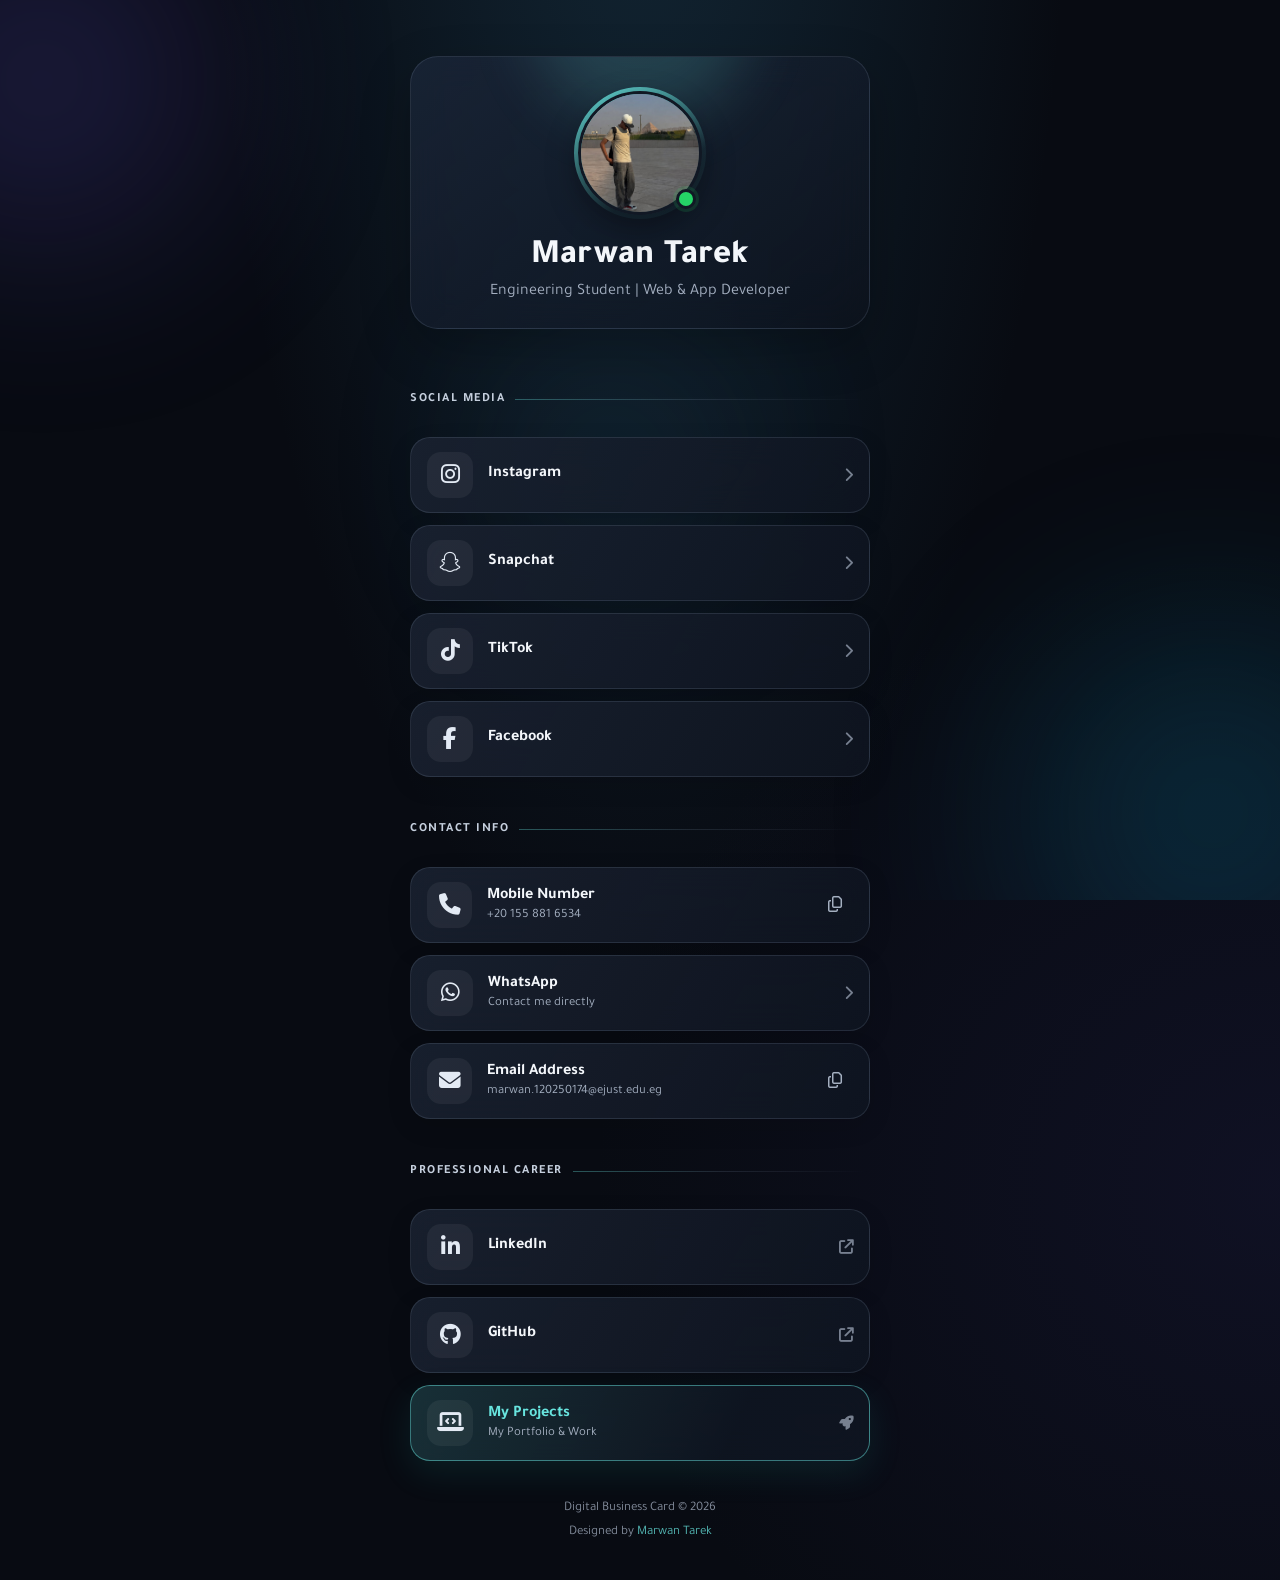
<file: index.html>
<!DOCTYPE html>
<html lang="en">
<head>
    <meta charset="UTF-8">
    <meta name="viewport" content="width=device-width, initial-scale=1.0">
    <meta name="description" content="Marwan Tarek's digital business card, professional links, and selected web projects.">
    <title>Marwan Tarek</title>
    <link rel="stylesheet" href="style.css">
    <link rel="stylesheet" href="https://cdnjs.cloudflare.com/ajax/libs/font-awesome/6.4.0/css/all.min.css">
    <link href="https://fonts.googleapis.com/css2?family=Tajawal:wght@400;500;700;800&display=swap" rel="stylesheet">
</head>
<body>

    <div class="background">
        <div class="blob blob-1"></div>
        <div class="blob blob-2"></div>
        <div class="blob blob-3"></div>
    </div>

    <div id="toast" role="status" aria-live="polite" aria-atomic="true"><i class="fa-solid fa-check" aria-hidden="true"></i><span>Copied to clipboard!</span></div>

    <div class="container">
        
        <header class="profile-header fade-in">
            <div class="img-box">
                <img src="pic/pic.jpg" alt="Marwan Tarek" class="profile-img">
                <div class="online-dot"></div>
            </div>
            <h1 class="name">Marwan Tarek</h1>
            <p class="bio">Engineering Student | Web & App Developer</p>
        </header>

        <main class="links-wrapper">
            
            <h2 class="section-title fade-in"><span>Social Media</span></h2>

            <a href="https://www.instagram.com/itsengmarwan" target="_blank" rel="noopener noreferrer" class="card instagram fade-in-up delay-1">
                <div class="icon-box"><i class="fa-brands fa-instagram"></i></div>
                <div class="text-box"><h3>Instagram</h3></div>
                <i class="fa-solid fa-chevron-right arrow"></i>
            </a>

            <a href="https://www.snapchat.com/add/mtg-6" target="_blank" rel="noopener noreferrer" class="card snapchat fade-in-up delay-2">
                <div class="icon-box"><i class="fa-brands fa-snapchat"></i></div>
                <div class="text-box"><h3>Snapchat</h3></div>
                <i class="fa-solid fa-chevron-right arrow"></i>
            </a>

            <a href="https://www.tiktok.com/@itsengmarwan" target="_blank" rel="noopener noreferrer" class="card tiktok fade-in-up delay-3">
                <div class="icon-box"><i class="fa-brands fa-tiktok"></i></div>
                <div class="text-box"><h3>TikTok</h3></div>
                <i class="fa-solid fa-chevron-right arrow"></i>
            </a>

            <a href="https://www.facebook.com/share/175hGENDYa/" target="_blank" rel="noopener noreferrer" class="card facebook fade-in-up delay-4">
                <div class="icon-box"><i class="fa-brands fa-facebook-f"></i></div>
                <div class="text-box"><h3>Facebook</h3></div>
                <i class="fa-solid fa-chevron-right arrow"></i>
            </a>

            <h2 class="section-title fade-in"><span>Contact Info</span></h2>

            <div class="card contact-card fade-in-up delay-5">
                <a class="contact-link" href="tel:+201558816534">
                    <div class="icon-box phone"><i class="fa-solid fa-phone" aria-hidden="true"></i></div>
                    <div class="text-box">
                        <h3>Mobile Number</h3>
                        <p>+20 155 881 6534</p>
                    </div>
                </a>
                <button type="button" class="copy-button" data-copy-value="+201558816534" aria-label="Copy mobile number" title="Copy mobile number">
                    <i class="fa-regular fa-copy" aria-hidden="true"></i>
                </button>
            </div>

            <a href="https://wa.me/201558816534" target="_blank" rel="noopener noreferrer" class="card whatsapp fade-in-up delay-6">
                <div class="icon-box"><i class="fa-brands fa-whatsapp"></i></div>
                <div class="text-box">
                    <h3>WhatsApp</h3>
                    <p>Contact me directly</p>
                </div>
                <i class="fa-solid fa-chevron-right arrow"></i>
            </a>

            <div class="card contact-card fade-in-up delay-7">
                <a class="contact-link" href="mailto:marwan.120250174@ejust.edu.eg">
                    <div class="icon-box email"><i class="fa-solid fa-envelope" aria-hidden="true"></i></div>
                    <div class="text-box email-text">
                        <h3>Email Address</h3>
                        <p>marwan.120250174@ejust.edu.eg</p>
                    </div>
                </a>
                <button type="button" class="copy-button" data-copy-value="marwan.120250174@ejust.edu.eg" aria-label="Copy email address" title="Copy email address">
                    <i class="fa-regular fa-copy" aria-hidden="true"></i>
                </button>
            </div>

            <h2 class="section-title fade-in"><span>Professional Career</span></h2>

            <a href="https://www.linkedin.com/in/marwan-abosalem-4783263a5" target="_blank" rel="noopener noreferrer" class="card linkedin fade-in-up delay-8">
                <div class="icon-box"><i class="fa-brands fa-linkedin-in"></i></div>
                <div class="text-box"><h3>LinkedIn</h3></div>
                <i class="fa-solid fa-arrow-up-right-from-square arrow"></i>
            </a>

            <a href="https://github.com/itsengmarwan" target="_blank" rel="noopener noreferrer" class="card github fade-in-up delay-9">
                <div class="icon-box"><i class="fa-brands fa-github"></i></div>
                <div class="text-box"><h3>GitHub</h3></div>
                <i class="fa-solid fa-arrow-up-right-from-square arrow"></i>
            </a>

            <a href="projects.html" class="card special-project fade-in-up delay-10">
                <div class="icon-box"><i class="fa-solid fa-laptop-code"></i></div>
                <div class="text-box">
                    <h3>My Projects</h3>
                    <p>My Portfolio & Work</p>
                </div>
                <i class="fa-solid fa-rocket arrow"></i>
            </a>

        </main>

        <footer>
            <p>Digital Business Card &copy; <span data-current-year>2026</span></p>
            <p>Designed by <span class="highlight">Marwan Tarek</span></p>
        </footer>
    </div>

    <script src="script.js"></script>
</body>
</html>
</file>
<file: style.css>
/* ================= المتغيرات والألوان ================= */
:root {
    color-scheme: dark;
    --bg-dark: #080b12;
    --surface: rgba(18, 24, 38, 0.72);
    --surface-hover: rgba(25, 34, 51, 0.9);
    --text-primary: #f4f7fb;
    --text-secondary: #a4afc0;
    --glass-bg: rgba(17, 24, 39, 0.72);
    --glass-border: rgba(167, 188, 218, 0.14);
    --primary-accent: #68e5df;
    --card-radius: 20px;
    --shadow-soft: 0 18px 50px rgba(0, 0, 0, 0.24);
}

* { margin: 0; padding: 0; box-sizing: border-box; -webkit-tap-highlight-color: transparent; }

:focus-visible { outline: 3px solid var(--primary-accent); outline-offset: 4px; }
body {
    font-family: 'Tajawal', sans-serif;
    background:
        radial-gradient(ellipse at 50% -18%, rgba(38, 91, 119, 0.35), transparent 48%),
        radial-gradient(ellipse at 100% 75%, rgba(50, 44, 116, 0.18), transparent 38%),
        var(--bg-dark);
    color: var(--text-primary);
    min-height: 100vh;
    display: flex;
    justify-content: center;
    overflow-x: hidden;
    padding: clamp(24px, 5vw, 56px) 16px 36px;
    direction: ltr; /* جعل الاتجاه من اليسار لليمين لأن النصوص إنجليزية */
}

/* ================= الخلفية المتحركة ================= */
.background {
    position: fixed; inset: 0; z-index: 0; overflow: hidden; pointer-events: none;
}
.blob {
    position: absolute; border-radius: 50%; filter: blur(105px); opacity: 0.23;
    animation: float 10s infinite alternate;
}
.blob-1 { top: -10%; left: -10%; width: 340px; height: 340px; background: #6251cf; }
.blob-2 { bottom: -12%; right: -10%; width: 390px; height: 390px; background: #087f9d; animation-delay: -5s; }
.blob-3 { top: 40%; left: 40%; width: 200px; height: 200px; background: #2d7192; animation-duration: 15s; }

@keyframes float {
    0% { transform: translate(0, 0); }
    100% { transform: translate(30px, 50px); }
}

/* ================= الحاوية والهيدر ================= */
.container { width: 100%; max-width: 460px; z-index: 1; }
.profile-header {
    position: relative; isolation: isolate; overflow: hidden;
    text-align: center; margin-bottom: 30px; padding: 30px 22px 26px;
    border: 1px solid var(--glass-border); border-radius: 28px;
    background: linear-gradient(145deg, rgba(27, 38, 57, 0.78), rgba(13, 18, 29, 0.62));
    box-shadow: var(--shadow-soft);
    backdrop-filter: blur(18px);
}
.profile-header::before {
    content: ''; position: absolute; z-index: -1; width: 220px; height: 220px;
    top: -155px; left: calc(50% - 110px); border-radius: 50%;
    background: rgba(104, 229, 223, 0.16); filter: blur(30px);
}

.img-box { position: relative; width: 132px; height: 132px; margin: 0 auto 18px; padding: 4px; border-radius: 50%; background: linear-gradient(145deg, var(--primary-accent), rgba(104, 229, 223, 0.08) 68%); }
.profile-img {
    width: 100%; height: 100%; border-radius: 50%; object-fit: cover;
    border: 3px solid #111824; box-shadow: 0 12px 32px rgba(0,0,0,0.4);
}
.online-dot {
    position: absolute; bottom: 10px; right: 10px;
    width: 20px; height: 20px; background: #25D366;
    border: 3px solid #111824; border-radius: 50%; box-shadow: 0 0 0 3px rgba(37, 211, 102, 0.14);
}
.name { font-size: clamp(1.8rem, 7vw, 2.15rem); font-weight: 800; letter-spacing: 0.3px; margin-bottom: 5px; }
.bio { color: var(--text-secondary); font-size: 1rem; margin-bottom: 0; }

/* ================= عناوين الأقسام ================= */
.section-title {
    display: flex; align-items: center; gap: 10px; margin: 28px 0 14px;
    color: #c5cfdd; font-size: 0.78rem; font-weight: 700; text-transform: uppercase; letter-spacing: 1.5px;
}
.section-title span { padding: 5px 0; border-radius: 8px; z-index: 2; }
.section-title::after {
    content: ''; flex-grow: 1; height: 1px;
    background: linear-gradient(90deg, rgba(104, 229, 223, 0.35), var(--glass-border), transparent);
}

/* ================= الكروت ================= */
.links-wrapper { display: flex; flex-direction: column; gap: 12px; }

.card {
    display: flex; align-items: center;
    background: linear-gradient(120deg, rgba(26, 34, 49, 0.88), rgba(15, 21, 33, 0.82));
    border: 1px solid var(--glass-border);
    border-radius: var(--card-radius);
    padding: 14px 16px;
    text-decoration: none;
    color: var(--text-primary);
    backdrop-filter: blur(16px);
    box-shadow: 0 8px 24px rgba(0, 0, 0, 0.12);
    transition: transform 0.25s ease, border-color 0.25s ease, background 0.25s ease, box-shadow 0.25s ease;
    position: relative; overflow: hidden; isolation: isolate;
    cursor: pointer;
}
.card::before {
    content: ''; position: absolute; z-index: -1; inset: 0;
    background: linear-gradient(105deg, transparent 20%, rgba(255,255,255,0.045), transparent 72%);
    opacity: 0; transition: opacity 0.25s ease;
}
.card:hover { transform: translateY(-3px); border-color: rgba(104, 229, 223, 0.38); background: var(--surface-hover); box-shadow: 0 14px 32px rgba(0, 0, 0, 0.24); }
.card:hover::before { opacity: 1; }
.card:active { transform: translateY(-1px) scale(0.99); }

.icon-box {
    width: 46px; height: 46px; border-radius: 14px;
    display: flex; align-items: center; justify-content: center;
    font-size: 1.35rem; margin-right: 15px;
    background: rgba(255,255,255,0.055); color: #e3eaf4;
    transition: transform 0.25s ease, background 0.25s ease, color 0.25s ease;
}
.card:hover .icon-box { transform: scale(1.05); }
.contact-link {
    display: flex; align-items: center; flex: 1; min-width: 0;
    color: inherit; text-decoration: none;
}
.text-box { flex-grow: 1; }
.text-box h3 { font-size: 1rem; font-weight: 700; margin-bottom: 2px; }
.text-box p { font-size: 0.8rem; color: var(--text-secondary); }
.arrow, .copy-icon { font-size: 0.9rem; color: var(--text-secondary); opacity: 0.7; }
.copy-button {
    flex: 0 0 auto; border: 1px solid transparent; border-radius: 10px; padding: 10px;
    background: transparent; color: var(--text-secondary); font-size: 1rem;
    cursor: pointer; transition: color 0.2s, background 0.2s;
}
.copy-button:hover { color: var(--primary-accent); background: rgba(104, 229, 223, 0.09); border-color: rgba(104, 229, 223, 0.14); }
.contact-card .icon-box { flex: 0 0 45px; }
.contact-card .text-box { overflow-wrap: anywhere; }

/* ================= ألوان البرامج ================= */
.instagram:hover .icon-box { background: linear-gradient(45deg, #f09433, #dc2743, #bc1888); color: #fff; }
.snapchat:hover .icon-box { background: #FFFC00; color: #000; }
.tiktok:hover .icon-box { background: #000; color: #fff; text-shadow: -1.5px -1.5px 0 #00f2ea , 1.5px 1.5px 0 #f20000; border: 1px solid #333; }
.whatsapp:hover .icon-box { background: #25D366; color: #fff; }
.linkedin:hover .icon-box { background: #0a66c2; color: #fff; }
.facebook:hover .icon-box { background: #1877f2; color: #fff; }
.github:hover .icon-box { background: #fff; color: #000; }
.contact-card:hover .icon-box.phone { background: #0179ff; color: #fff; }
.contact-card:hover .icon-box.email { background: #ffffff; color: #000000; }

/* كارت المشاريع */
.special-project { border: 1px solid rgba(104, 229, 223, 0.48); background: linear-gradient(115deg, rgba(31, 63, 70, 0.72), rgba(15, 21, 33, 0.9) 70%); box-shadow: 0 12px 34px rgba(31, 170, 166, 0.12); }
.special-project:hover .icon-box { background: var(--primary-accent); color: #000; }
.special-project h3 { color: var(--primary-accent); }

/* ================= الأنيميشن ================= */
.fade-in { opacity: 0; animation: fadeIn 0.8s forwards; }
.fade-in-up { opacity: 0; transform: translateY(20px); animation: fadeInUp 0.6s forwards; }

.delay-1 { animation-delay: 0.1s; } .delay-2 { animation-delay: 0.2s; } .delay-3 { animation-delay: 0.3s; }
.delay-4 { animation-delay: 0.4s; } .delay-5 { animation-delay: 0.5s; } .delay-6 { animation-delay: 0.6s; }
.delay-7 { animation-delay: 0.7s; } .delay-8 { animation-delay: 0.8s; } .delay-9 { animation-delay: 0.9s; }
.delay-10 { animation-delay: 1.0s; }

@keyframes fadeIn { to { opacity: 1; } }
@keyframes fadeInUp { to { opacity: 1; transform: translateY(0); } }

/* ================= التوست ================= */
#toast {
    visibility: hidden; min-width: 250px; background-color: rgba(17, 24, 39, 0.96); color: #fff;
    text-align: center; border-radius: 50px; padding: 12px 20px; position: fixed;
    z-index: 100; left: 50%; bottom: 40px; transform: translateX(-50%); font-size: 0.95rem;
    box-shadow: var(--shadow-soft); border: 1px solid rgba(104, 229, 223, 0.55);
    backdrop-filter: blur(5px); display: flex; align-items: center; justify-content: center; gap: 10px;
}
#toast.show { visibility: visible; animation: fadein 0.4s, fadeout 0.4s 2.5s; }

@keyframes fadein { from {bottom: 0; opacity: 0;} to {bottom: 40px; opacity: 1;} }
@keyframes fadeout { from {bottom: 40px; opacity: 1;} to {bottom: 0; opacity: 0;} }

footer { margin-top: 36px; text-align: center; font-size: 0.82rem; line-height: 1.8; color: var(--text-secondary); opacity: 0.78; }
.highlight { color: var(--primary-accent); }
/* ================= تنسيقات صفحة المشاريع ================= */

/* توسيع الحاوية في صفحة المشاريع */
.projects-container {
    max-width: 980px;
}

/* الهيدر وزر الرجوع */
.projects-header {
    text-align: left; /* محاذاة لليسار */
    margin-bottom: 40px;
}
.projects-header h1 {
    font-size: clamp(2.1rem, 7vw, 2.7rem); margin-bottom: 5px; color: var(--text-primary); letter-spacing: -0.5px;
}
.projects-header p {
    color: var(--text-secondary);
    font-size: 1.05rem;
}
.back-btn {
    display: inline-flex; align-items: center; gap: 8px;
    color: var(--text-primary); text-decoration: none;
    margin-bottom: 24px; padding: 9px 13px; border: 1px solid var(--glass-border); border-radius: 12px;
    font-weight: bold; opacity: 0.85; transition: color 0.25s, background 0.25s, border-color 0.25s;
}
.back-btn:hover { color: var(--primary-accent); background: rgba(104, 229, 223, 0.07); border-color: rgba(104, 229, 223, 0.35); }

/* الشبكة (Grid System) */
.projects-grid {
    display: grid;
    grid-template-columns: repeat(auto-fit, minmax(min(100%, 300px), 1fr)); /* تجاوب تلقائي */
    gap: 22px;
}

/* كارت المشروع */
.project-card {
    background: linear-gradient(155deg, rgba(26, 34, 49, 0.9), rgba(13, 18, 29, 0.88));
    border: 1px solid var(--glass-border);
    border-radius: 22px;
    overflow: hidden; /* لمنع خروج الصورة */
    box-shadow: 0 12px 32px rgba(0, 0, 0, 0.18);
    transition: transform 0.28s ease, border-color 0.28s ease, box-shadow 0.28s ease;
    display: flex; flex-direction: column;
}

.project-card:hover {
    transform: translateY(-4px);
    border-color: rgba(104, 229, 223, 0.34);
    box-shadow: 0 20px 42px rgba(0,0,0,0.28);
}

/* صورة المشروع */
.project-img {
    width: 100%; height: 205px; overflow: hidden; background: rgba(255,255,255,0.04);
}
.project-img img {
    width: 100%; height: 100%; object-fit: cover;
    transition: transform 0.55s ease;
}
.project-card:hover .project-img img {
    transform: scale(1.05); /* زووم بسيط عند الهوفر */
}

/* محتوى المشروع */
.project-content {
    padding: 22px;
    display: flex; flex-direction: column; flex-grow: 1;
}
.project-content h3 {
    font-size: 1.2rem; margin-bottom: 10px; color: var(--text-primary);
}
.project-content p {
    font-size: 0.9rem; color: var(--text-secondary); line-height: 1.5; margin-bottom: 15px; flex-grow: 1;
}

/* التاجز (Tech Stack) */
.tech-stack {
    display: flex; gap: 8px; flex-wrap: wrap; margin-bottom: 20px;
}
.tech-stack span {
    background: rgba(104, 229, 223, 0.08);
    border: 1px solid rgba(104, 229, 223, 0.14);
    color: var(--primary-accent);
    padding: 4px 10px; border-radius: 50px;
    font-size: 0.75rem; font-weight: bold;
}

/* أزرار المشروع */
.project-links {
    display: flex; gap: 10px;
}
.btn-visit, .btn-code {
    flex: 1; text-align: center;
    padding: 10px; border-radius: 12px;
    text-decoration: none; font-size: 0.9rem; font-weight: bold;
    transition: 0.3s; display: flex; align-items: center; justify-content: center; gap: 8px;
}

.btn-visit {
    background: var(--primary-accent); color: #000;
}
.btn-visit:hover { background: #91f2ed; transform: translateY(-1px); box-shadow: 0 8px 20px rgba(104, 229, 223, 0.18); }

.btn-code {
    border: 1px solid var(--text-secondary); color: var(--text-primary);
}
.btn-code:hover { background: #fff; color: #000; border-color: #fff; }

@media (max-width: 520px) {
    .projects-header { margin-bottom: 28px; }
    .projects-grid { gap: 16px; }
    .project-img { height: 190px; }
    .project-content { padding: 18px; }
}

@media (prefers-reduced-motion: reduce) {
    html { scroll-behavior: auto; }
    *, *::before, *::after { animation-duration: 0.01ms !important; animation-iteration-count: 1 !important; transition-duration: 0.01ms !important; }
}
</file>
